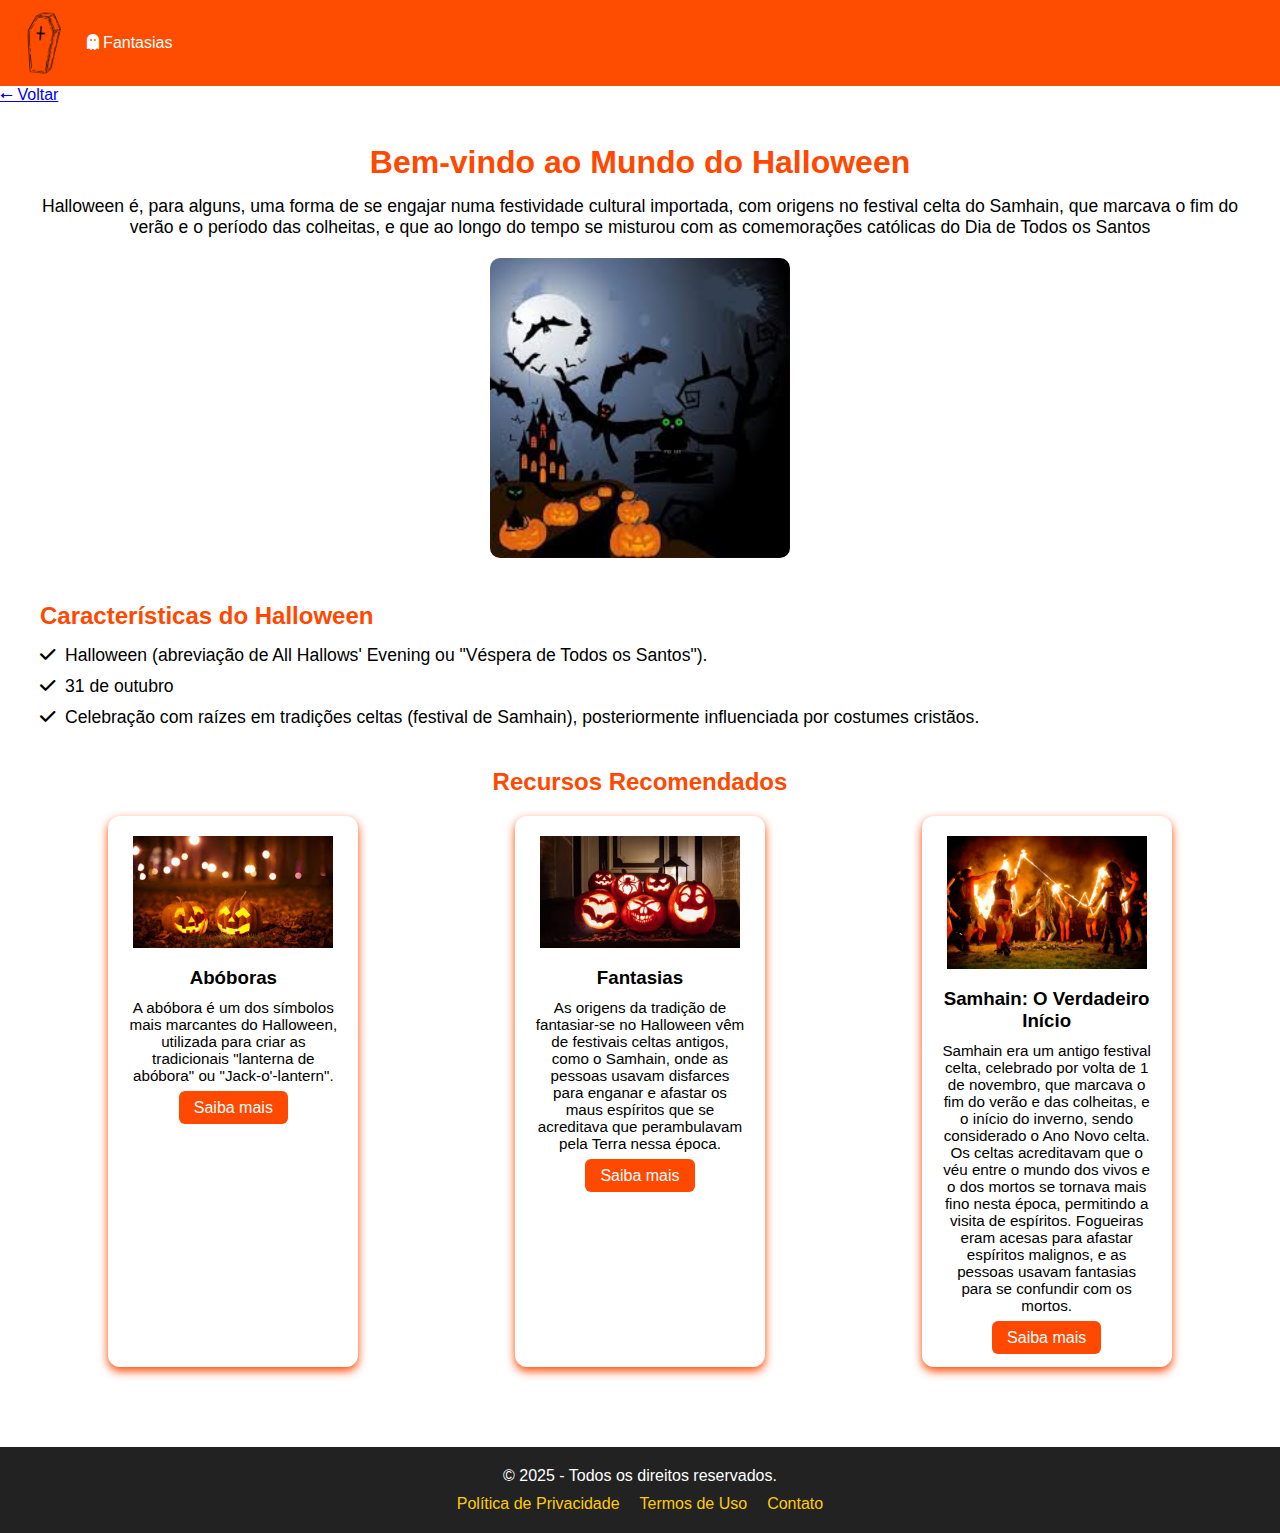
<file: index.html>
<!DOCTYPE html>
<html lang="pt-BR">
<head>
    <meta charset="UTF-8">
    <meta name="viewport" content="width=device-width, initial-scale=1.0">
    <title>Cabeçalho com Menu e Ícones</title>

    <!-- Importa os ícones do Font Awesome -->
    <!-- Essa biblioteca possui vários ícones prontos que podem ser usados com <i class="..."> -->
    <link rel="stylesheet" href="https://cdnjs.cloudflare.com/ajax/libs/font-awesome/6.5.0/css/all.min.css"&gt;

    <!-- Arquivo CSS externo onde você vai estilizar o cabeçalho -->
    <link rel="stylesheet" href="style.css">
    <link rel="stylesheet" href="style2.css">
</head>
<body>
   
<!-- Cabeçalho da página -->
<header class="cabecalho">
   
    <!-- Container do lado esquerdo: logo + menu -->
    <div class="container-esquerda">

        <!-- Logo do site -->
        <img src="caixao-removebg-preview.png" alt="Logo" class="logo">

        <!-- Menu principal -->
        <ul class="lista-menu">

            <!-- ITEM 1: Programação -->
            <li>
                <!-- Ícone de código (fas = sólido, fa-code = ícone de código) -->
                <i class="fa-solid fa-ghost"></i> Fantasias</a>

                <!-- Submenu com linguagens -->
                <ul>
                    <!-- Ícone do Python (fab = marcas, fa-python = logo Python) -->
                    <li><a href="samhain.html"><i class="fa-solid fa-user"></i>Samhain</a></li>
                    <!-- Ícone do Java -->
                    <li><a href="fantasias.html"><i class="fa-solid fa-trophy"></i>Fantasias</a></li>
                    <!-- Ícone do JavaScript -->
                    <li><a href="aboboras.html"><i class="fa-solid fa-bolt"></i>Abóboras</a></li>
                </ul>
            </li>


 

</header>
<a href="index.html" class="btn-voltar">
    <span class="setinha">⭠</span>
    Voltar
</a>
<main class="conteudo">
    <section class="introducao">
        <h1>Bem-vindo ao Mundo do Halloween</h1>
        <p>Halloween é, para alguns, uma forma de se engajar numa festividade cultural importada, 
        com origens no festival celta do Samhain, que marcava o fim do verão e o período das colheitas, e que ao 
        longo do tempo se misturou com as comemorações católicas do Dia de Todos os Santos</p>
        <img src="download (3).jfif" alt="Imagem Halloween">
    </section>
    <section class="beneficios">
        <h2>Características do Halloween</h2>
        <ul>
            <li><i class="fa-solid fa-check"></i>Halloween (abreviação de All Hallows' Evening ou "Véspera de Todos os Santos").</li>
            <li><i class="fa-solid fa-check"></i>31 de outubro</li>
            <li><i class="fa-solid fa-check"></i>Celebração com raízes em tradições celtas (festival de Samhain), posteriormente influenciada por costumes cristãos.</li>
        </ul>
    </section>
    <section class="recursos">
        <h2>Recursos Recomendados</h2>
        <div class="cards">
            <div class="card">
                <img src="download (2).jfif" alt="abobora">
                <h3>Abóboras</h3>
                <p>A abóbora é um dos símbolos mais marcantes do Halloween, utilizada para criar as tradicionais "lanterna de abóbora" ou "Jack-o'-lantern".</p>
                <a href="aboboras.html">Saiba mais</a>
            </div>
            <div class="card">
                <img src="download (1).jfif" alt="bruxas">
                <h3>Fantasias</h3>
                <p>As origens da tradição de fantasiar-se no Halloween vêm de festivais celtas antigos, como o Samhain, onde as pessoas usavam disfarces para enganar e afastar os maus espíritos que se acreditava que perambulavam pela Terra nessa época.</p>
                <a href="fantasias.html">Saiba mais</a>
            </div>
            <div class="card">
                <img src="Sahmhain.jpg" alt="disney">
                <h3>Samhain: O Verdadeiro Início</h3>
                <p>Samhain era um antigo festival celta, celebrado por volta de 1 de novembro, que marcava o fim do verão e das colheitas, e o início do inverno, sendo considerado o Ano Novo celta. Os celtas acreditavam que o véu entre o mundo dos vivos e o dos mortos se tornava mais fino nesta época, permitindo a visita de espíritos. Fogueiras eram acesas para afastar espíritos malignos, e as pessoas usavam fantasias para se confundir com os mortos.</p>
                <a href="samhain.html">Saiba mais</a>
            </div>
        </div>
    </section>
</main>
<footer class="rodape">
    <div class="container-rodape">
        <p>&copy; 2025 - Todos os direitos reservados.</p>
        <ul class="links-rodape">
            <li><a href="#">Política de Privacidade</a></li>
            <li><a href="#">Termos de Uso</a></li>
            <li><a href="contato.html">Contato</a></li>
        </ul>
    </div>
</footer>
</body>
</html>
</file>
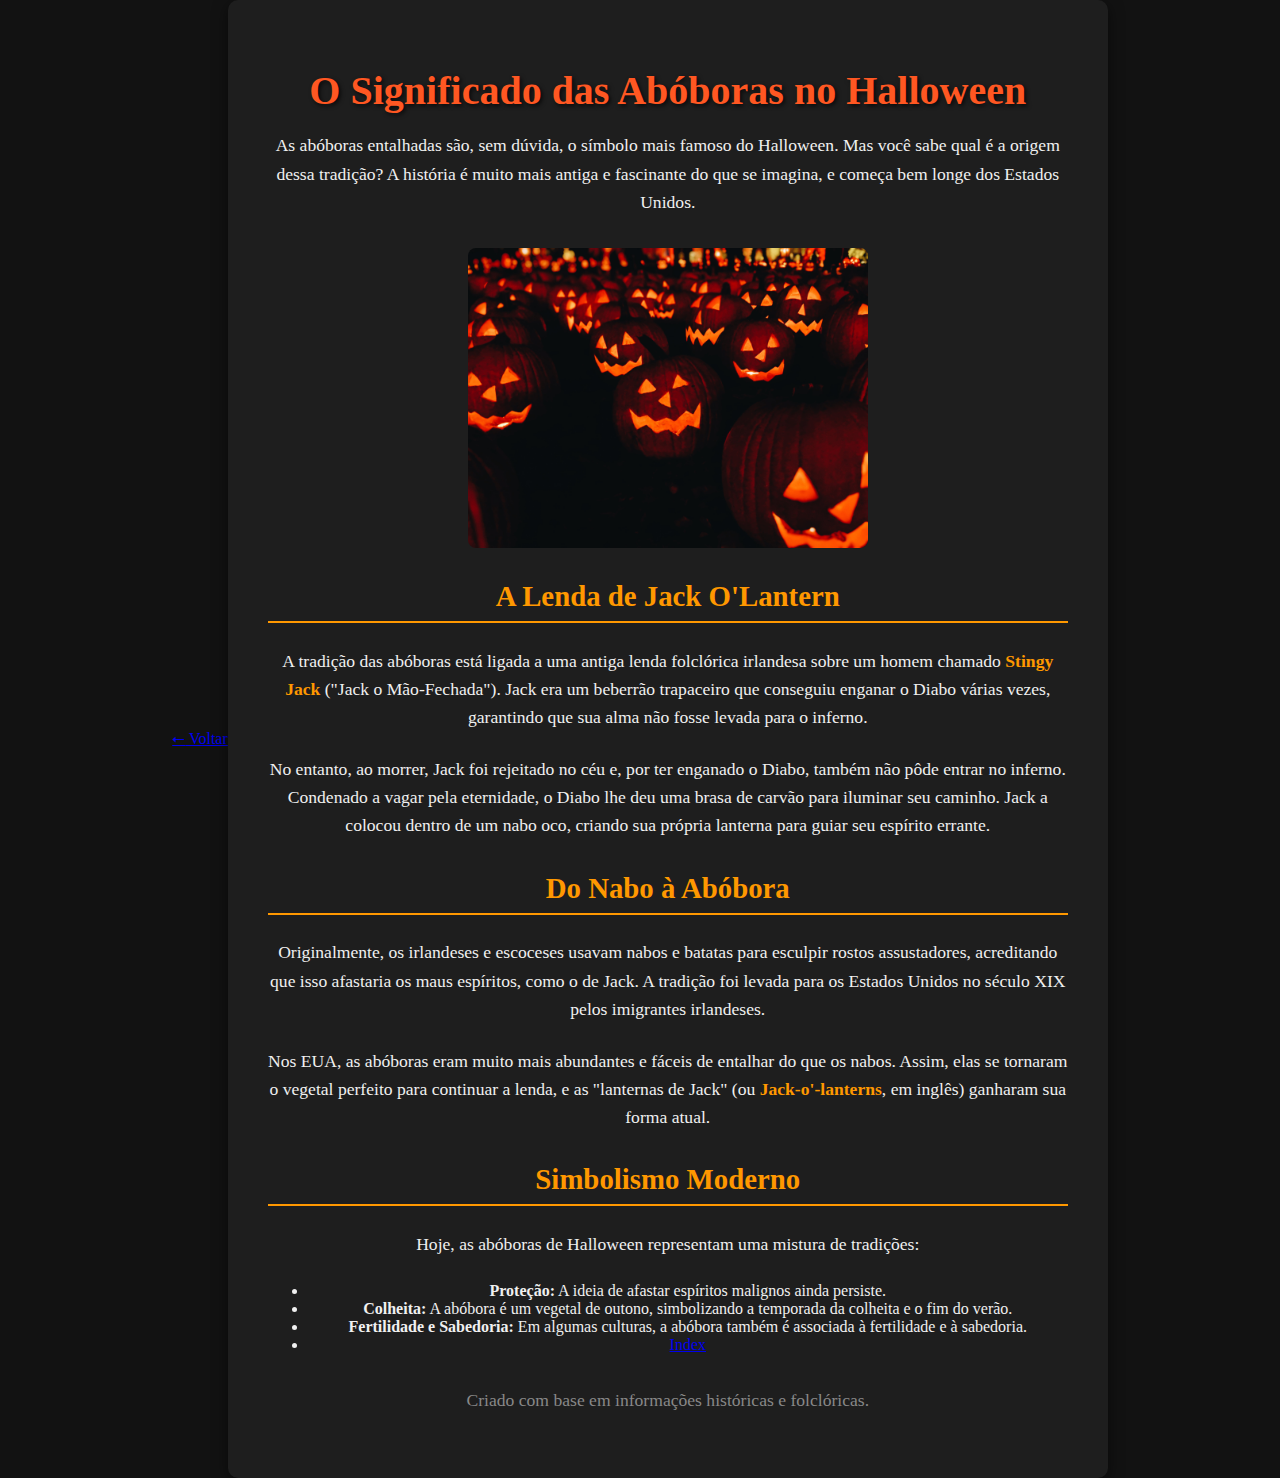
<file: aboboras.html>
<!DOCTYPE html>
<html lang="pt-BR">
<head>
    <meta charset="UTF-8">
    <meta name="viewport" content="width=device-width, initial-scale=1.0">
    <title>O Significado das Abóboras no Halloween</title>
    
    <style>
        body {
            font-family: 'Georgia', serif;
            background-color: #121212;
            color: #f0f0f0;
            margin: 0;
            padding: 0;
            display: flex;
            justify-content: center;
            align-items: center;
            min-height: 100vh;
        }

        .container {
            width: 90%;
            max-width: 800px;
            background-color: #1e1e1e;
            padding: 2.5rem;
            border-radius: 10px;
            box-shadow: 0 4px 15px rgba(0, 0, 0, 0.5);
            text-align: center;
        }

        h1 {
            color: #ff5722;
            font-size: 2.5rem;
            text-shadow: 2px 2px 4px rgba(0, 0, 0, 0.7);
            margin-bottom: 1rem;
        }

        p {
            font-size: 1.1rem;
            line-height: 1.6;
            margin-bottom: 1.5rem;
        }

        .highlight {
            color: #ff9800;
            font-weight: bold;
        }

        .abobora-img {
            width: 100%;
            max-width: 400px;
            margin: 2rem auto;
            border-radius: 8px;
            display: block;
        }

        .section-title {
            color: #ff9800;
            font-size: 1.8rem;
            margin-top: 2rem;
            border-bottom: 2px solid #ff9800;
            padding-bottom: 0.5rem;
        }

        footer {
            margin-top: 2rem;
            font-size: 0.9rem;
            color: #888;
        }
    </style>
</head>
<a href="index.html" class="btn-voltar">
    <span class="setinha">⭠</span>
    Voltar
</a>

<body>
 

    <div class="container">
        <h1>O Significado das Abóboras no Halloween</h1>

        <p>
            As abóboras entalhadas são, sem dúvida, o símbolo mais famoso do Halloween. Mas você sabe qual é a origem dessa tradição? A história é muito mais antiga e fascinante do que se imagina, e começa bem longe dos Estados Unidos.
        </p>

        <img src="VariasHallo.jpg" class="abobora-img">

        <h2 class="section-title">A Lenda de Jack O'Lantern</h2>
        <p>
            A tradição das abóboras está ligada a uma antiga lenda folclórica irlandesa sobre um homem chamado <span class="highlight">Stingy Jack</span> ("Jack o Mão-Fechada"). Jack era um beberrão trapaceiro que conseguiu enganar o Diabo várias vezes, garantindo que sua alma não fosse levada para o inferno.
        </p>
        <p>
            No entanto, ao morrer, Jack foi rejeitado no céu e, por ter enganado o Diabo, também não pôde entrar no inferno. Condenado a vagar pela eternidade, o Diabo lhe deu uma brasa de carvão para iluminar seu caminho. Jack a colocou dentro de um nabo oco, criando sua própria lanterna para guiar seu espírito errante.
        </p>

        <h2 class="section-title">Do Nabo à Abóbora</h2>
        <p>
            Originalmente, os irlandeses e escoceses usavam nabos e batatas para esculpir rostos assustadores, acreditando que isso afastaria os maus espíritos, como o de Jack. A tradição foi levada para os Estados Unidos no século XIX pelos imigrantes irlandeses.
        </p>
        <p>
            Nos EUA, as abóboras eram muito mais abundantes e fáceis de entalhar do que os nabos. Assim, elas se tornaram o vegetal perfeito para continuar a lenda, e as "lanternas de Jack" (ou <span class="highlight">Jack-o'-lanterns</span>, em inglês) ganharam sua forma atual.
        </p>

        <h2 class="section-title">Simbolismo Moderno</h2>
        <p>
            Hoje, as abóboras de Halloween representam uma mistura de tradições:
            <ul>
                <li><strong>Proteção:</strong> A ideia de afastar espíritos malignos ainda persiste.</li>
                <li><strong>Colheita:</strong> A abóbora é um vegetal de outono, simbolizando a temporada da colheita e o fim do verão.</li>
                <li><strong>Fertilidade e Sabedoria:</strong> Em algumas culturas, a abóbora também é associada à fertilidade e à sabedoria.</li>
                <li><a href="index.html">Index</a></li>
            </ul>
        </p>

        <footer>
            <p>Criado com base em informações históricas e folclóricas.</p>
        </footer>
    </div>
    

</body>
</html>
</file>
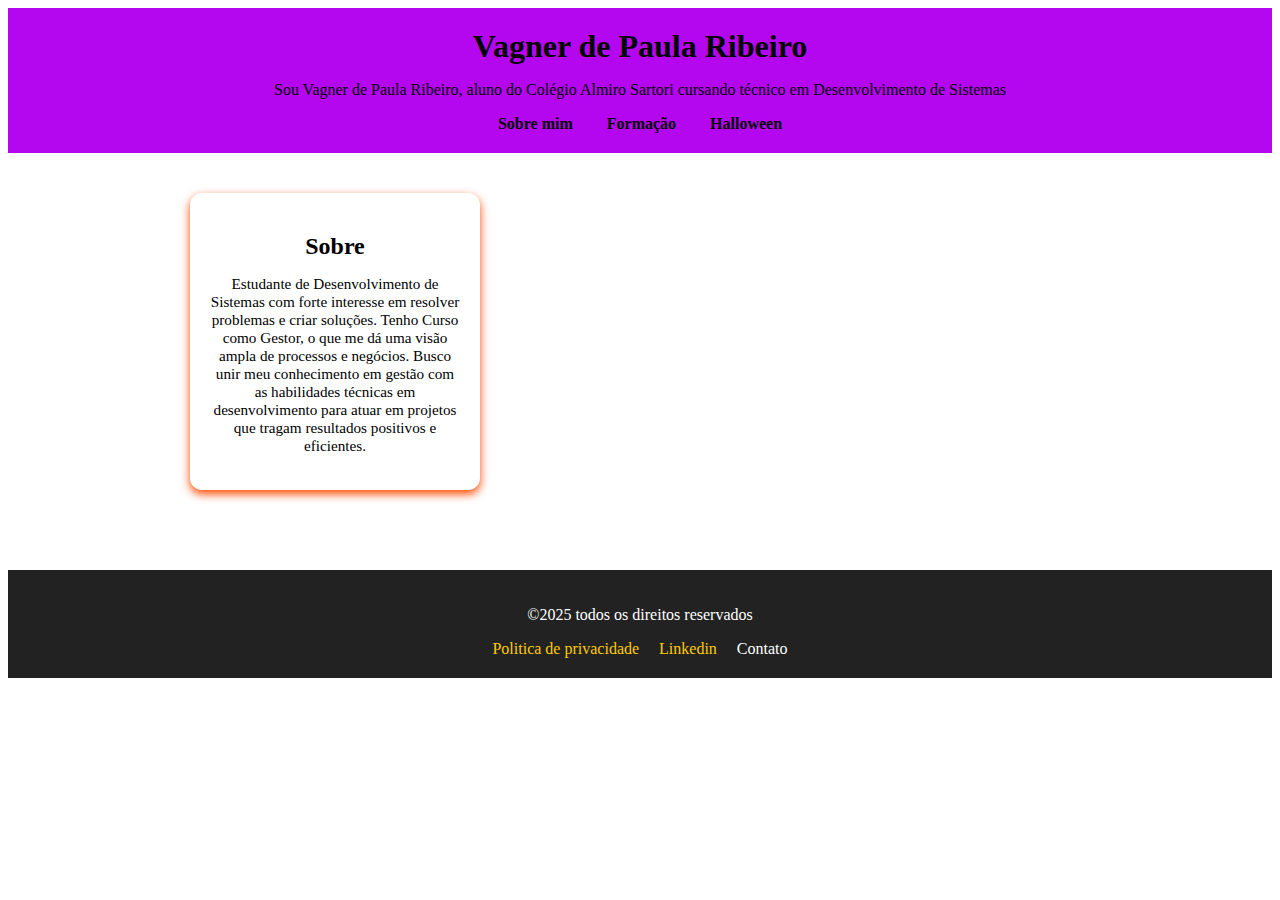
<file: contato.html>
<!DOCTYPE html>
<html lang="en">
<head>
    <meta charset="UTF-8">
    <meta name="viewport" content="width=device-width, initial-scale=1.0">
    <title>Sobre mim</title>
    <link rel="stylesheet" href="contato.css">
    <link rel="stylesheet" href="style.css">
<body>
    
    <header>
        <h1>Vagner de Paula Ribeiro</h1>
        <p>Sou Vagner de Paula Ribeiro, aluno do Colégio Almiro Sartori cursando técnico em Desenvolvimento de Sistemas</p>
        <nav>
            <a href="#sobre">Sobre mim</a>
            <a href="#formação">Formação</a>
            <a href="index.html">Halloween</a>
        </nav>
    </header>

    <section id="sobre">
        <div class="card">
        <h2>Sobre </h2>
        <p>Estudante de Desenvolvimento de Sistemas com forte interesse em resolver problemas e criar soluções.

            Tenho Curso como Gestor, o que me dá uma visão ampla de processos e negócios.
            
            Busco unir meu conhecimento em gestão com as habilidades técnicas em desenvolvimento para atuar em projetos que tragam resultados positivos e eficientes.</p>
        </div>
    </section>
    <footer class="rodape"
  <div class="container rodape">
    <p>&copy;2025 todos os direitos reservados</p>
    <ul class="links-rodape">
        <li><a href="file:///C:/Users/aluno/Desktop/2108/index.html">Politica de privacidade</a></li>
        <li><a href="https://www.linkedin.com/feed/">Linkedin </a></li>
        <li><a href="(45) 99994-6627"></a>Contato</li>

    </ul>
   </div>
</body>
</html>
</file>
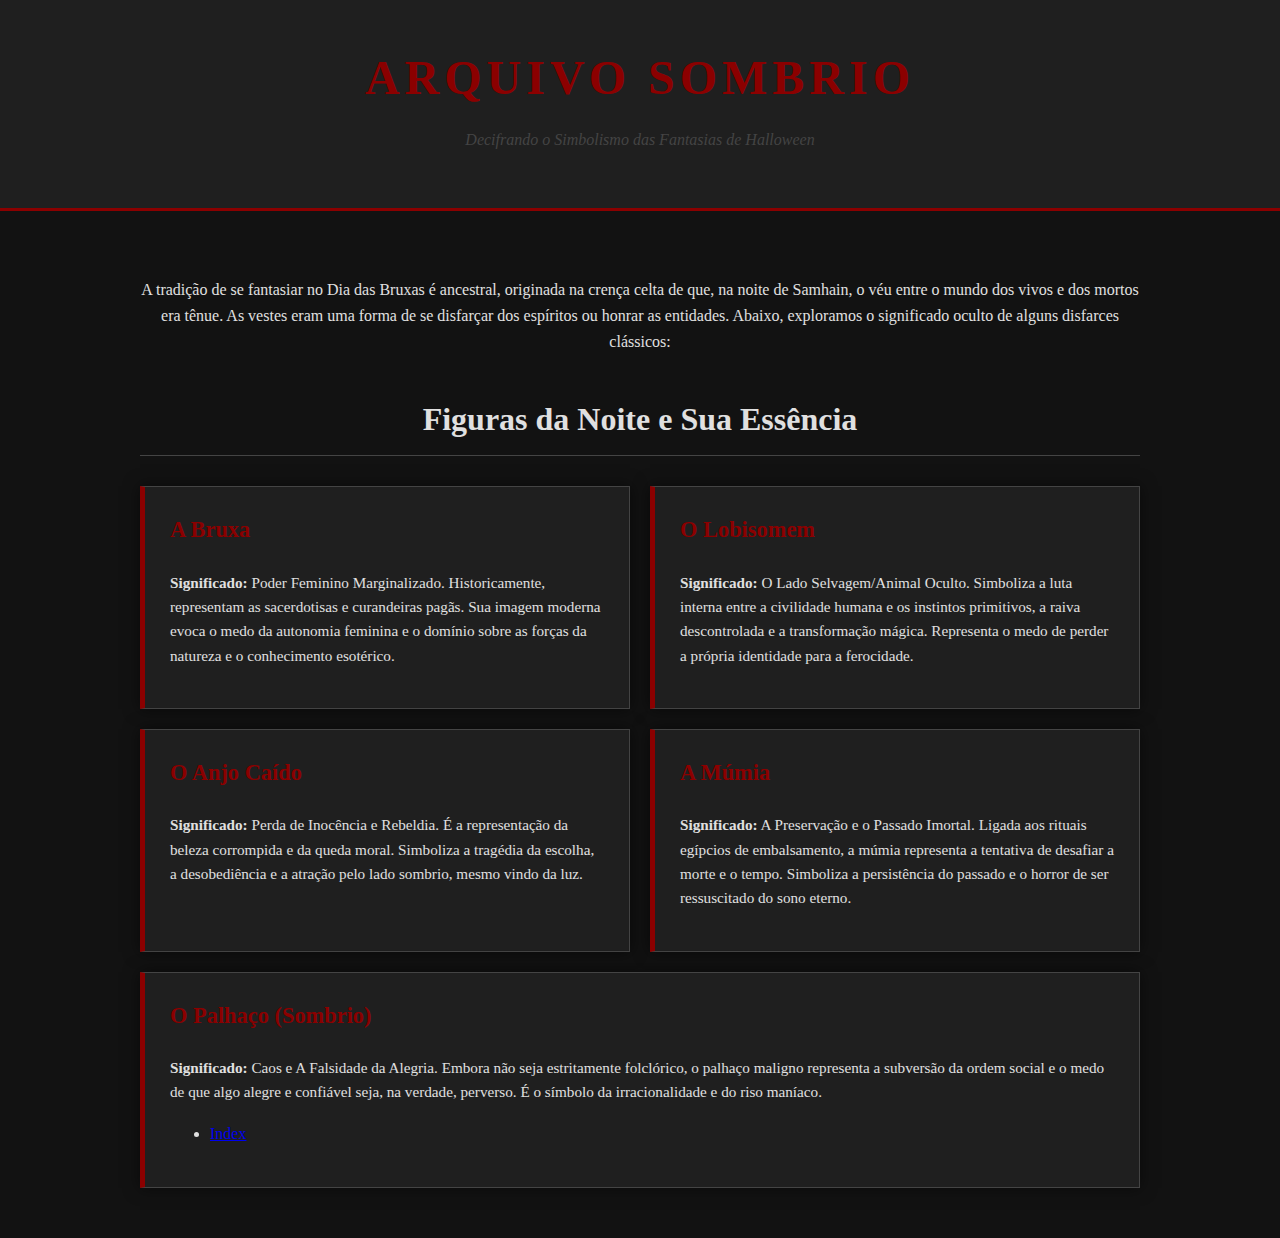
<file: fantasias.html>
<!DOCTYPE html>
<html lang="pt-BR">
<head>
    <meta charset="UTF-8">
    <meta name="viewport" content="width=device-width, initial-scale=1.0">
    <title>Arquivo Sombrio: O Simbolismo das Fantasias de Halloween</title>
    
    <style>
        
        :root {
            --cor-fundo: #121212; 
            --cor-texto: #e0e0e0; 
            --cor-acento: #8b0000; 
            --cor-card: #1f1f1f; 
            --cor-borda: #444444; 
        }

        body {
            font-family: 'Times New Roman', serif;
            background-color: var(--cor-fundo);
            color: var(--cor-texto);
            margin: 0;
            padding: 0;
            line-height: 1.6;
            text-align: center;
        }

        header {
            background-color: var(--cor-card);
            padding: 40px 20px;
            border-bottom: 3px solid var(--cor-acento);
        }

        header h1 {
            margin: 0;
            font-size: 3em;
            color: var(--cor-acento);
            letter-spacing: 5px;
            text-transform: uppercase;
        }

        header p {
            margin-top: 10px;
            font-style: italic;
            color: var(--cor-borda);
        }

        .container {
            width: 90%;
            max-width: 1000px;
            margin: 30px auto;
            padding: 20px;
        }

        h2 {
            color: var(--cor-texto);
            font-size: 2em;
            margin-top: 40px;
            border-bottom: 1px solid var(--cor-borda);
            padding-bottom: 10px;
        }

        
        .fantasia-grid {
            display: flex;
            flex-wrap: wrap;
            gap: 20px;
            justify-content: center;
            margin-top: 30px;
        }

        .fantasia-card {
            background-color: var(--cor-card);
            flex: 1 1 300px; 
            padding: 25px;
            border: 1px solid var(--cor-borda);
            border-left: 5px solid var(--cor-acento); 
            text-align: left;
            box-shadow: 0 0 15px rgba(0, 0, 0, 0.5);
            transition: transform 0.3s, box-shadow 0.3s;
        }
        
        
        .fantasia-card:hover {
            transform: translateY(-5px);
            box-shadow: 0 5px 20px rgba(139, 0, 0, 0.4);
        }

        .fantasia-card h3 {
            color: var(--cor-acento);
            font-size: 1.4em;
            margin-top: 0;
            text-transform: capitalize;
        }

        .fantasia-card p {
            font-size: 0.95em;
            color: var(--cor-texto);
        }
        
        .fantasia-card strong {
            color: var(--cor-texto);
        }


        footer {
            background-color: var(--cor-card);
            color: var(--cor-borda);
            padding: 15px 0;
            margin-top: 50px;
            font-size: 0.8em;
            border-top: 1px solid var(--cor-borda);
        }
        .links-rodape{
            display: flex;
        }
    </style>
</head>
<body>

    <header>
        <h1>Arquivo Sombrio</h1>
        <p>Decifrando o Simbolismo das Fantasias de Halloween</p>
    </header>

    <div class="container">

        <p>A tradição de se fantasiar no Dia das Bruxas é ancestral, originada na crença celta de que, na noite de Samhain, o véu entre o mundo dos vivos e dos mortos era tênue. As vestes eram uma forma de se disfarçar dos espíritos ou honrar as entidades. Abaixo, exploramos o significado oculto de alguns disfarces clássicos:</p>

        <h2>Figuras da Noite e Sua Essência</h2>

        <div class="fantasia-grid">

            <div class="fantasia-card">
                <h3>A Bruxa</h3>
                <p><strong>Significado:</strong> Poder Feminino Marginalizado. Historicamente, representam as sacerdotisas e curandeiras pagãs. Sua imagem moderna evoca o medo da autonomia feminina e o domínio sobre as forças da natureza e o conhecimento esotérico.</p>
            </div>

            <div class="fantasia-card">
                <h3>O Lobisomem</h3>
                <p><strong>Significado:</strong> O Lado Selvagem/Animal Oculto. Simboliza a luta interna entre a civilidade humana e os instintos primitivos, a raiva descontrolada e a transformação mágica. Representa o medo de perder a própria identidade para a ferocidade.</p>
            </div>

            <div class="fantasia-card">
                <h3>O Anjo Caído</h3>
                <p><strong>Significado:</strong> Perda de Inocência e Rebeldia. É a representação da beleza corrompida e da queda moral. Simboliza a tragédia da escolha, a desobediência e a atração pelo lado sombrio, mesmo vindo da luz.</p>
            </div>

            <div class="fantasia-card">
                <h3>A Múmia</h3>
                <p><strong>Significado:</strong> A Preservação e o Passado Imortal. Ligada aos rituais egípcios de embalsamento, a múmia representa a tentativa de desafiar a morte e o tempo. Simboliza a persistência do passado e o horror de ser ressuscitado do sono eterno.</p>
            </div>
            
            <div class="fantasia-card">
                <h3>O Palhaço (Sombrio)</h3>
                <p><strong>Significado:</strong> Caos e A Falsidade da Alegria. Embora não seja estritamente folclórico, o palhaço maligno representa a subversão da ordem social e o medo de que algo alegre e confiável seja, na verdade, perverso. É o símbolo da irracionalidade e do riso maníaco.</p>
                <ul class="links-rodape">
                    <li><a href="index.html">Index</a></li>
                </ul>
            </div>
</file>
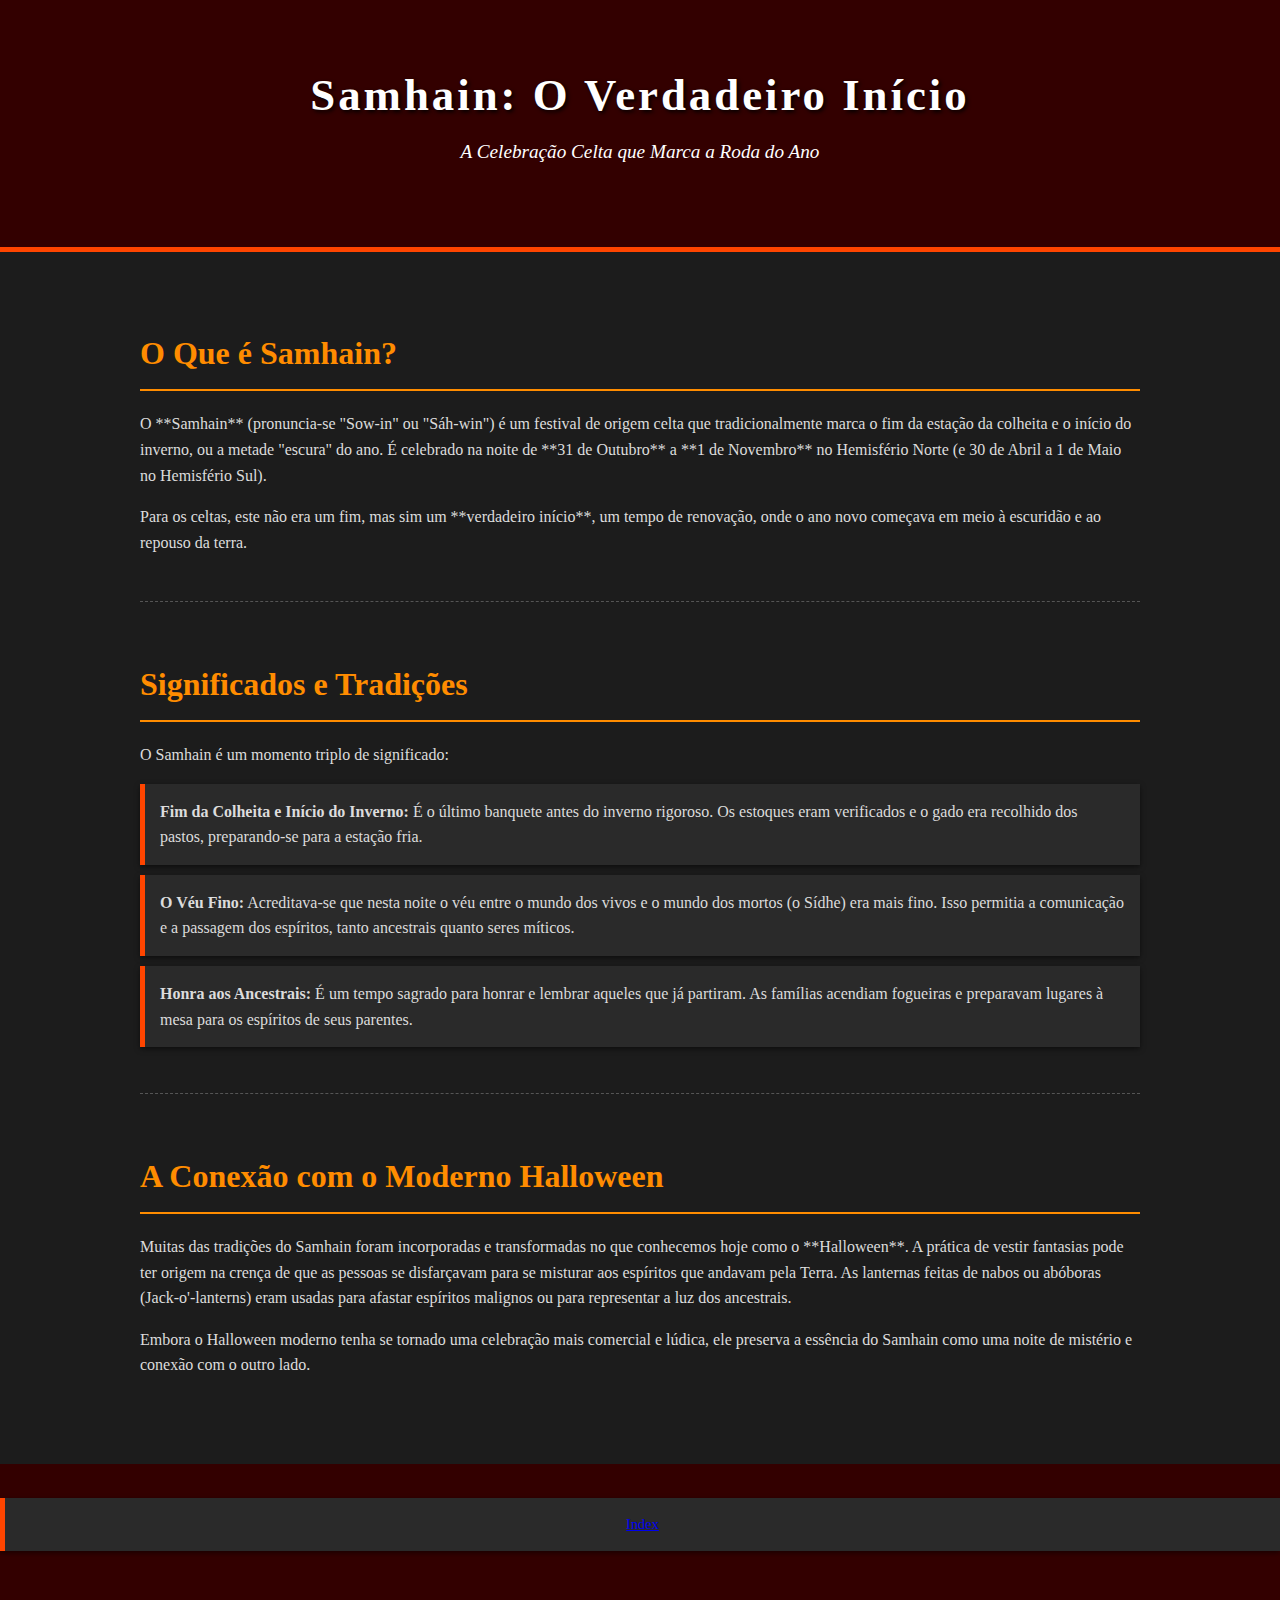
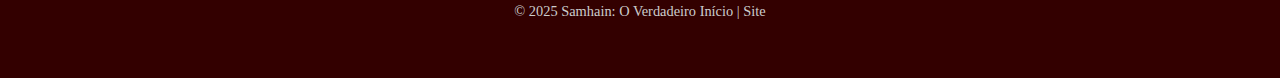
<file: samhain.html>
<!DOCTYPE html>
<html lang="pt-BR">
<head>
    <meta charset="UTF-8">
    <meta name="viewport" content="width=device-width, initial-scale=1.0">
    <title>Samhain: O Verdadeiro Início</title>
    <style>
        /* Estilos Gerais */
        body {
            font-family: 'Georgia', serif;
            line-height: 1.6;
            margin: 0;
            padding: 0;
            background-color: #1c1c1c; /* Fundo escuro para a atmosfera */
            color: #dcdcdc; /* Texto claro */
        }

        .container {
            width: 80%;
            max-width: 1000px;
            margin: 0 auto;
            padding: 20px;
        }

        /* Cabeçalho */
        header {
            background-color: #330000; /* Cor escura e profunda, como vinho tinto */
            color: #fff;
            padding: 40px 0;
            text-align: center;
            border-bottom: 5px solid #ff4500; /* Destaque em laranja/abóbora */
        }

        header h1 {
            margin: 0;
            font-size: 2.8em;
            letter-spacing: 3px;
            text-shadow: 2px 2px 4px #000;
        }

        header p {
            font-style: italic;
            font-size: 1.2em;
            margin-top: 5px;
        }

        /* Seções de Conteúdo */
        section {
            padding: 30px 0;
            border-bottom: 1px dashed #555;
        }

        section:last-child {
            border-bottom: none;
        }

        h2 {
            color: #ff8c00; /* Laranja forte para títulos */
            border-bottom: 2px solid #ff8c00;
            padding-bottom: 10px;
            margin-bottom: 20px;
            font-size: 2em;
        }

        /* Lista de Tópicos */
        ul {
            list-style: none;
            padding: 0;
        }

        ul li {
            background-color: #2a2a2a;
            margin-bottom: 10px;
            padding: 15px;
            border-left: 5px solid #ff4500;
            box-shadow: 0 2px 5px rgba(0, 0, 0, 0.5);
            transition: background-color 0.3s;
        }

        ul li:hover {
            background-color: #383838;
        }

        /* Rodapé */
        footer {
            text-align: center;
            padding: 20px 0;
            background-color: #330000;
            color: #ccc;
            margin-top: 20px;
            font-size: 0.9em;
        }

        /* Responsividade básica para telas menores */
        @media (max-width: 768px) {
            .container {
                width: 95%;
            }

            header h1 {
                font-size: 2em;
            }
        }
    </style>
</head>
<body>

    <header>
        <div class="container">
            <h1>Samhain: O Verdadeiro Início</h1>
            <p>A Celebração Celta que Marca a Roda do Ano</p>
        </div>
    </header>

    <div class="container">

        <section id="o-que-e">
            <h2>O Que é Samhain?</h2>
            <p>O **Samhain** (pronuncia-se "Sow-in" ou "Sáh-win") é um festival de origem celta que tradicionalmente marca o fim da estação da colheita e o início do inverno, ou a metade "escura" do ano. É celebrado na noite de **31 de Outubro** a **1 de Novembro** no Hemisfério Norte (e 30 de Abril a 1 de Maio no Hemisfério Sul).</p>
            <p>Para os celtas, este não era um fim, mas sim um **verdadeiro início**, um tempo de renovação, onde o ano novo começava em meio à escuridão e ao repouso da terra.</p>
        </section>

        <section id="significado">
            <h2>Significados e Tradições</h2>
            <p>O Samhain é um momento triplo de significado:</p>
            
            <ul>
                <li>
                    <strong>Fim da Colheita e Início do Inverno:</strong> É o último banquete antes do inverno rigoroso. Os estoques eram verificados e o gado era recolhido dos pastos, preparando-se para a estação fria.
                </li>
                <li>
                    <strong>O Véu Fino:</strong> Acreditava-se que nesta noite o véu entre o mundo dos vivos e o mundo dos mortos (o Sídhe) era mais fino. Isso permitia a comunicação e a passagem dos espíritos, tanto ancestrais quanto seres míticos.
                </li>
                <li>
                    <strong>Honra aos Ancestrais:</strong> É um tempo sagrado para honrar e lembrar aqueles que já partiram. As famílias acendiam fogueiras e preparavam lugares à mesa para os espíritos de seus parentes.
                </li>
            </ul>
        </section>

        <section id="conexao-moderna">
            <h2>A Conexão com o Moderno Halloween</h2>
            <p>Muitas das tradições do Samhain foram incorporadas e transformadas no que conhecemos hoje como o **Halloween**. A prática de vestir fantasias pode ter origem na crença de que as pessoas se disfarçavam para se misturar aos espíritos que andavam pela Terra. As lanternas feitas de nabos ou abóboras (Jack-o'-lanterns) eram usadas para afastar espíritos malignos ou para representar a luz dos ancestrais.</p>
            <p>Embora o Halloween moderno tenha se tornado uma celebração mais comercial e lúdica, ele preserva a essência do Samhain como uma noite de mistério e conexão com o outro lado.</p>
        </section>

    </div>

    <footer>
        <ul class="links-rodape">
            <li><a href="index.html">Index</a></li>
        </ul>
        <div class="container">
            <p>&copy; 2025 Samhain: O Verdadeiro Início | Site
</file>
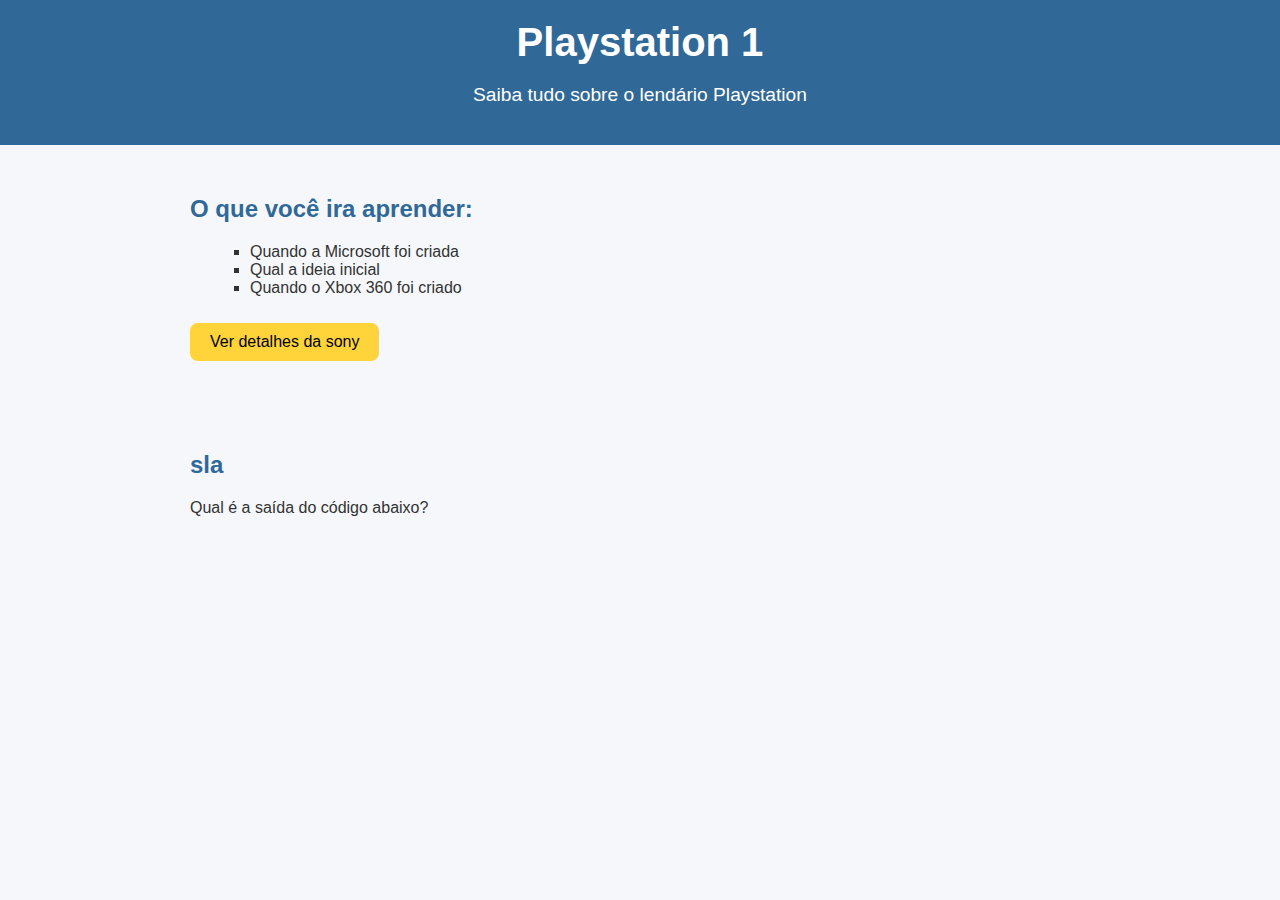
<file: wid.html>
<!DOCTYPE html>
<html lang="en">
<head>
    <meta charset="UTF-8">
    <meta name="viewport" content="width=device-width, initial-scale=1.0">
    <title>Document</title>
    <link rel="stylesheet" href="wid.css">
</head>
<body>
    <header>
        <h1>Playstation 1</h1>
        <p>Saiba tudo sobre o lendário Playstation</p>
    </header>
    <section>
        <h2>O que você ira aprender:</h2>
        <ul>
            <li>Quando a Microsoft foi criada</li>
            <li>Qual a ideia inicial</li>
            <li>Quando o Xbox 360 foi criado</li>
        </ul>

<button onclick="mostrarDetalhes()">Ver detalhes da sony</button>
<div class="detalhes" id="detalhes">
    <p>A Microsoft é uma maior empresa de games do mundo...</p>
</div>
    </section>

<section class="quiz">
    <h2>sla</h2>
    <p>Qual é a saída do código abaixo?</p>
</section>

<script>
    function mostrarDetalhes() {
        const detalhes = document.getElementById("detalhes");
        if (detalhes.style.display === "block") {
            detalhes.style.display = "none";
        } else {
            detalhes.style.display = "block";
        }
    }
</script>

</body>
</html>
</file>
<file: style.css>
.conteudo{
    padding: 40px;
    background-color: rgb(255, 255, 255);
    font-family: arial, sans-serif;
    color: rgb(0, 0, 0);
}
.introducao{
    text-align: center;
    margin-bottom: 40px;
}
.introducao h1{
    font-size: 2em;
    margin-bottom: 15px;
    color: rgb(255, 72, 0);
}
.introducao p{
    font-size: 1.1em;
    margin-bottom: 20px;
}
.introducao img{
    width: 300px;
    border-radius: 10px;
}
.beneficios{
    margin-bottom: 40px;
}
.beneficios h2{
    color: rgb(255, 72, 0);
    margin-bottom: 15px;
}
.beneficios ul{
    list-style: none;
    padding: 0;
}
.beneficios li{
    margin: 10px 0;
    font-size: 1.1em;
}
.beneficios i{
    color: rgb(0, 0, 0);
    margin-right: 10px;
}
.recursos h2{
    color: rgb(255, 72, 0);
    margin-bottom: 20px;
    text-align: center;
}
.cards{
    display: flex;
    justify-content: space-around;
    flex-wrap: wrap;
    gap: 20px;
}
.card{
    background: white;
    padding: 20px;
    border-radius: 12px;
    width: 250px;
    text-align: center;
    box-shadow: 0 4px 10px rgb(255, 72, 0);
    transition: transform 0.3s;
}
.card:hover{
    transform: scale(1.05);
}
.card img{
    width: 200px;
    margin-bottom: 15px;
}
.card h3{
    margin-bottom: 10px;
    color: rgb(0, 0, 0);
}
.card p{
    font-size: 0.95em;
    margin-bottom: 15px;
}
.card a{
    text-decoration: none;
    color: rgb(255, 255, 255);
    background: rgb(255, 72, 0);
    padding: 8px 15px;
    border-radius: 6px;
    transition: background 0.3s;
}
.card a:hover{
    background: rgb(160, 53, 0);
}
.rodape{
    background-color: #222;
    color: #fff;
    padding: 20px 0;
    text-align: center;
    margin-top: 40px;
}
.container-rodape{
    max-width: 1200px;
    margin: 0 auto;
}
.links-rodape{
    list-style: none;
    padding: 0;
    margin: 10px 0 0;
    display: flex;
    justify-content: center;
    gap: 20px;
}
.links-rodape a{
    color: #ffcc00;
    text-decoration: none;
    transition: 0.3s;
}
.links-rodape a:hover{
    color: #fff;
}
</file>
<file: style2.css>
* {
    margin: 0;
    padding: 0;
    box-sizing: border-box;
}

body {
    font-family: Arial, sans-serif;
}

.cabecalho {
    background-color: rgb(255, 77, 0);
    color: white;
    display: flex;
    justify-content: space-between;
    align-items: center;
    padding: 8px 20px;
}

.container-esquerda {
    display: flex;
    align-items: center;
    gap: 20px;
}

.logo {
    height: 70px;
}

.lista-menu {
    list-style: none;
    display: flex;
    gap: 20px;
}
.lista-menu li {
    position: relative;
}

.lista-menu li a {
    text-decoration: none;
    color: white;
    display: flex;
    align-items: center;
    gap: 8px;
    padding: 8px 12px;
    transition: background 0.3s;
}

.lista-menu li a:hover {
    background-color: rgb(255, 131, 69);
    border-radius: 4px ;
}

.lista-menu li ul {
    display: none;
    position: absolute;
    top:100%;
    left: 0;
    list-style: none;
    background-color: rgb(255, 72, 0);
    min-width: 180px;
}

.lista-menu li ul li a {
    padding: 10px 15px;
    gap: 8px;
}

.lista-menu li:hover ul {
    display: block;
}
</file>
<file: contato.css>
header{
    background: #b507ef;
    color: rgb(0, 0, 0);
    padding: 20px 0;
    text-align: center;
}
header h1{
    margin: 0;
}
nav{
    margin-top: 10px;
}
nav a{
    color: rgb(0, 0, 0);
    margin: 0 15px;
    text-decoration: none;
    font-weight: bold;
}
nav a:hover{
    text-decoration: underline;
}
section{
    padding: 40px 20px;
    max-width: 900px;
    margin: auto;
}
section h2{
    color: black;
    margin-bottom: 15px;
}
footer {
    background: #000000;
    color: rgb(255, 0, 255);
    text-align: center;
    padding: px;
}
</file>
<file: wid.css>
body {
    font-family: Arial, sans-serif;
    margin: 0;
    background: #f5f7fa;
    color: #333;
}

header {
    background: #306998;
    color: white;
    padding: 20px;
    text-align: center;
}

header h1 {
    margin: 0;
    font-size: 2.5rem;
}

header p {
    font-size: 1.2rem;
}

section {
    padding: 30px;
    max-width: 900px;
    margin: auto;
}

h2 {
    color: #306998
}

ul {
    list-style: square;
    margin-left: 20px;
}
button{
    background: #ffd43b;
    border: none;
    padding: 10px 20px;
    font-size: 1rem;
    margin: 10px 0;
    cursor: pointer;
    border-radius: 8px;
    transition: 0.3s;
}
button:hover{
    background: #b94ae4;
}
.detalhes{
    display: none;
    margin-top: 15px;
    padding: 15px;
    background: #eaf2fa;
    border-left: 5px solid #306998;
    border-radius: 5px;
}
</file>
